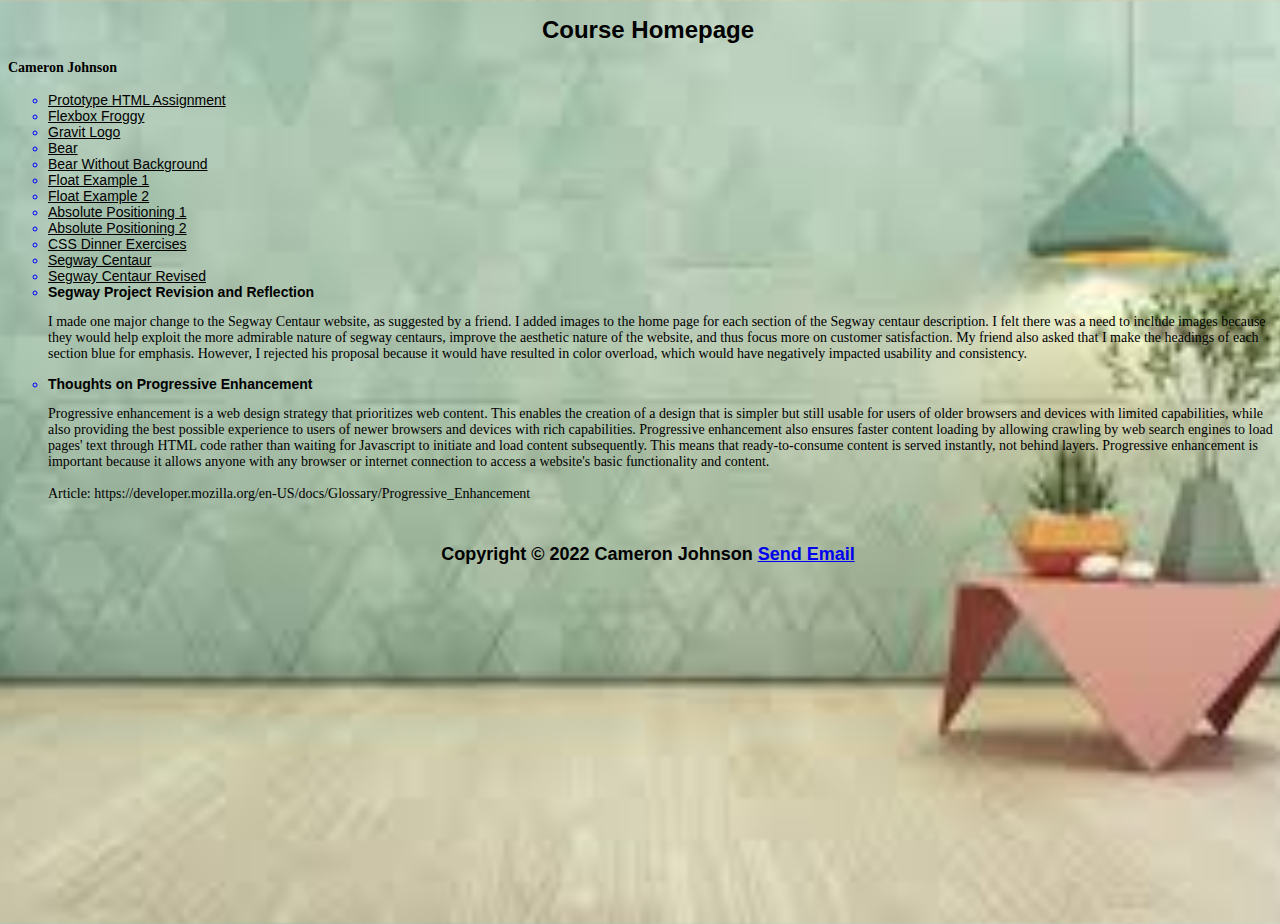
<file: index.html>
<!doctype html>

<html lang="en">
<head>
  <meta charset="utf-8">

  <title>IFSC 1310 | Cameron Johnson</title>
  <link rel="stylesheet" href="homepage.css"/>
</head>
<body>
    <h1> Course Homepage</h1>
    <p id="name"><strong> Cameron Johnson</strong></p>
    <ul>
        <li >
            <a href="assignment.html"> Prototype HTML Assignment </a>
        </li>
        <li>
            <a href="FlexboxFroggy.html"> Flexbox Froggy </a>
        </li>
        <li>
            <a href="gravit.html"> Gravit Logo </a>
        </li>
        <li>
            <a href="bear1.html"> Bear </a>
        </li>
        <li>
            <a href="bear.html"> Bear Without Background </a>
        </li>
        <li>
            <a href="posit-lab.html"> Float Example 1 </a>
        </li>
        <li>
            <a href="floatex2.html"> Float Example 2 </a>
        </li>
        <li>
            <a href="absltpos1.html"> Absolute Positioning 1 </a>
        </li>
        <li>
            <a href="absltpo2.html"> Absolute Positioning 2 </a>
        </li>
        <li>
            <a href="dinner.html"> CSS Dinner Exercises </a>
        </li>
        <li>
            <a href="https://cameronjohnson215.github.io/ifsc-1310-Segway/index.html"> Segway Centaur </a>
        </li>
        <li>
            <a href="https://cameronjohnson215.github.io/ifsc-1310-Segway-Revised/index.html"> Segway Centaur Revised </a>
        </li>
        <li>
            <b>Segway Project Revision and Reflection</b>
            <p>I made one major change to the Segway Centaur website, as suggested by a friend. 
                I added images to the home page for each section of the Segway centaur description. 
                I felt there was a need to include images because they would help exploit the more admirable nature of segway centaurs, improve the aesthetic nature of the website, and thus focus more on customer satisfaction.
                 My friend also asked that I make the headings of each section blue for emphasis. However, I rejected his proposal because it would have resulted in color overload, which would have negatively impacted usability and consistency.
                 </p>
        </li>  
        <li>
           <b> Thoughts on Progressive Enhancement </b>
            <p>Progressive enhancement is a web design strategy that prioritizes web content.
                 This enables the creation of a design that is simpler but still usable for users of older 
                 browsers and devices with limited capabilities, while also providing the best possible experience to users of newer browsers and devices with rich capabilities.
                 Progressive enhancement also ensures faster content loading by allowing crawling by web search engines to load pages' text through HTML code rather than waiting for Javascript to initiate and load content subsequently. 
                 This means that ready-to-consume content is served instantly, not behind layers. Progressive enhancement is important because it allows anyone with any browser or internet connection to access a website's basic functionality and content.
                <br>
                <br>
                Article: https://developer.mozilla.org/en-US/docs/Glossary/Progressive_Enhancement




                 </p>
        </li>
    </ul>
    <footer> 
        <h6>
         Copyright © 2022 Cameron Johnson <a href = "mailto: cjjohnson9@ualr.edu">Send Email </a>
        </h6>
    </footer>
    </body>
    </html>
</file>
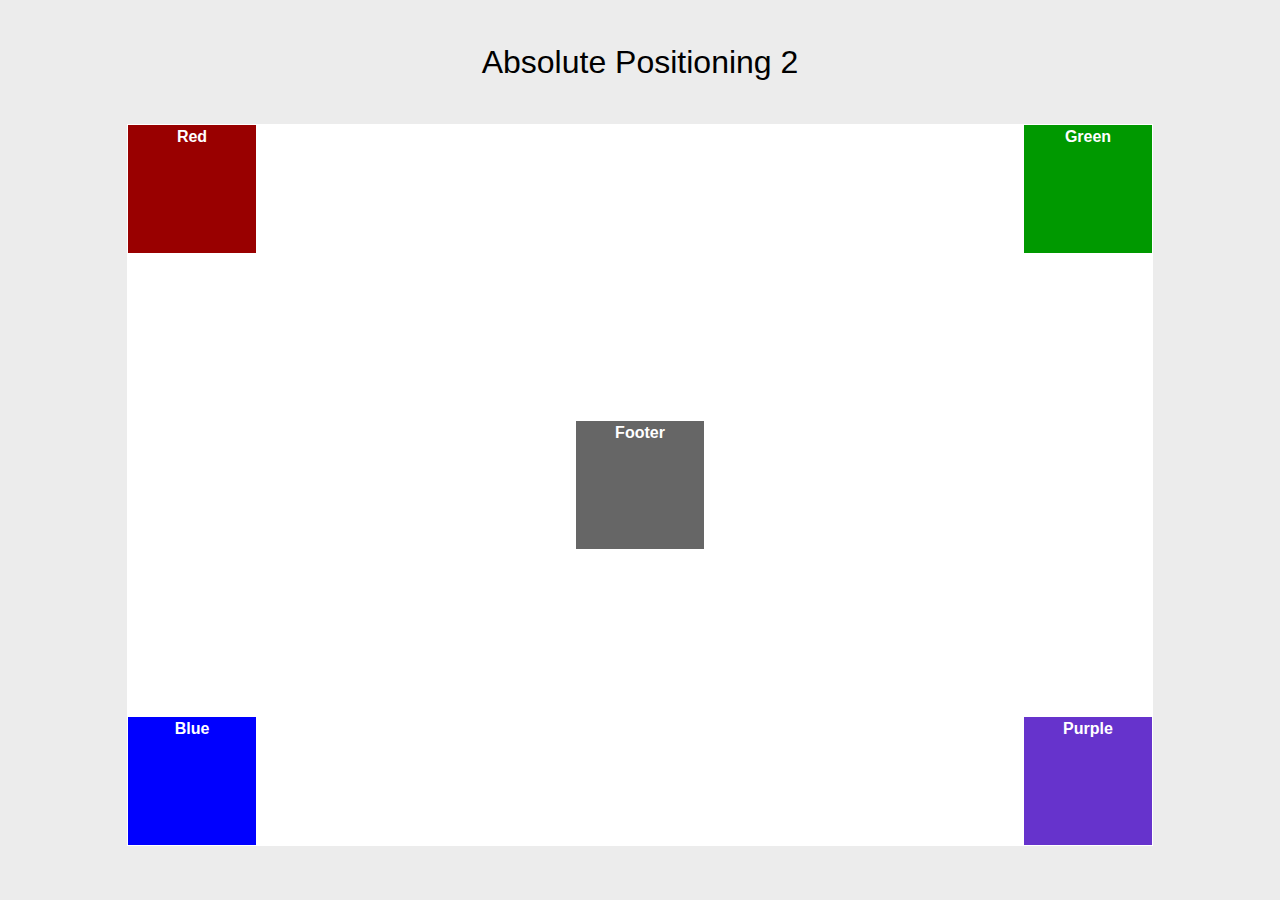
<file: absltpo2.html>
<!doctype html>

<html lang="en">
<head>
  <meta charset="utf-8">

  <title>IFSC 1310 | Cameron Johnson</title>
  <link rel="stylesheet" href="abstlpos2.css"/>
</head>
<body>
<h1>Absolute Positioning 2</h1>
<div id="wrapper">
  <div id="red" class="tile">Red</div>
  <div id="green" class="tile">Green</div>
  <div id="blue" class="tile">Blue</div>
  <div id="purple" class="tile">Purple</div>
  <div id="footer">Footer</div>
</div>
</body>
</html>
</file>
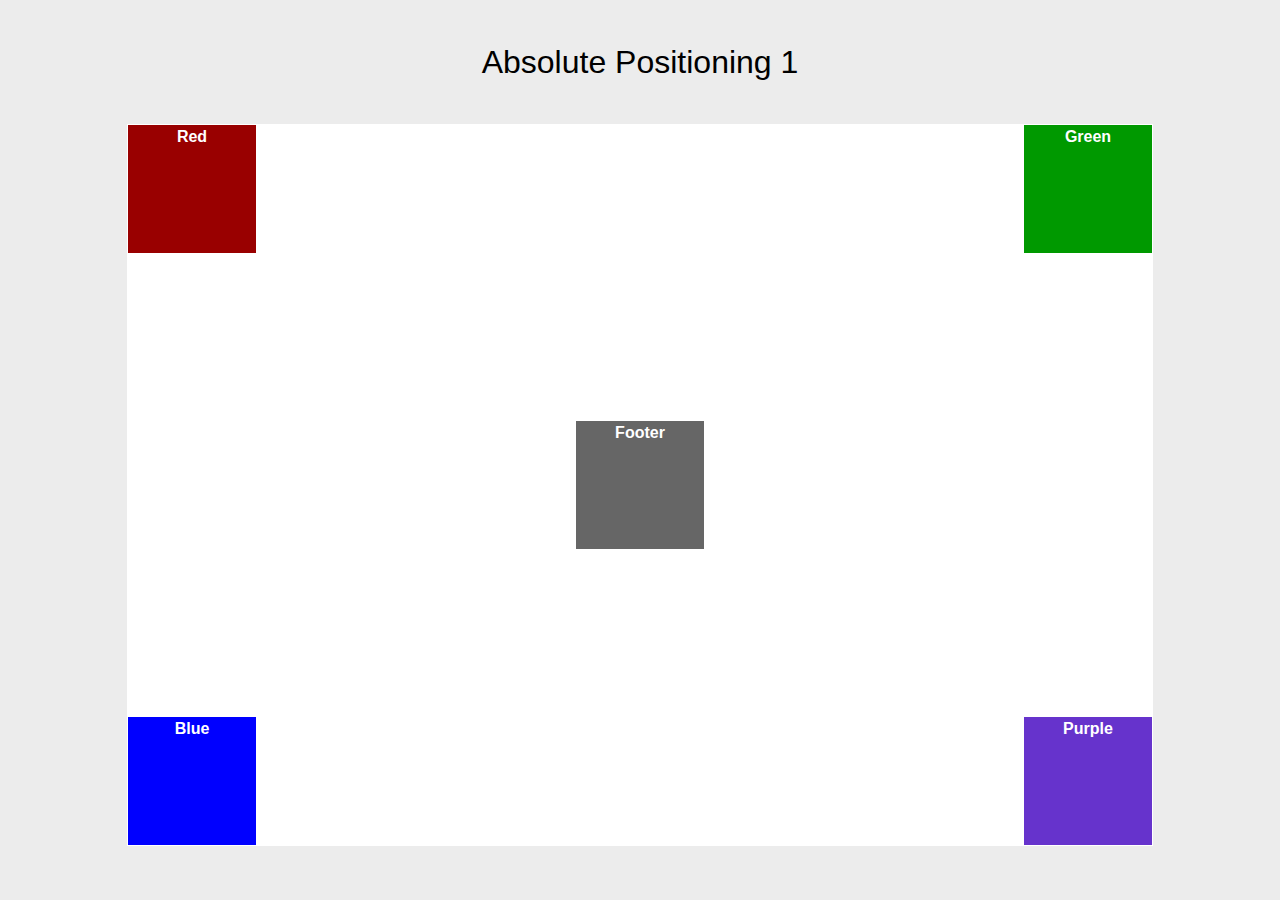
<file: absltpos1.html>
<!doctype html>

<html lang="en">
<head>
  <meta charset="utf-8">

  <title>IFSC 1310 | Cameron Johnson</title>
  <link rel="stylesheet" href="absltpos1.css"/>
</head>
<body>
<h1>Absolute Positioning 1</h1>
<div id="wrapper">
  <div id="red" class="tile">Red</div>
  <div id="green" class="tile">Green</div>
  <div id="blue" class="tile">Blue</div>
  <div id="purple" class="tile">Purple</div>
  <div id="footer">Footer</div>
</div>
</body>
</html>
</file>
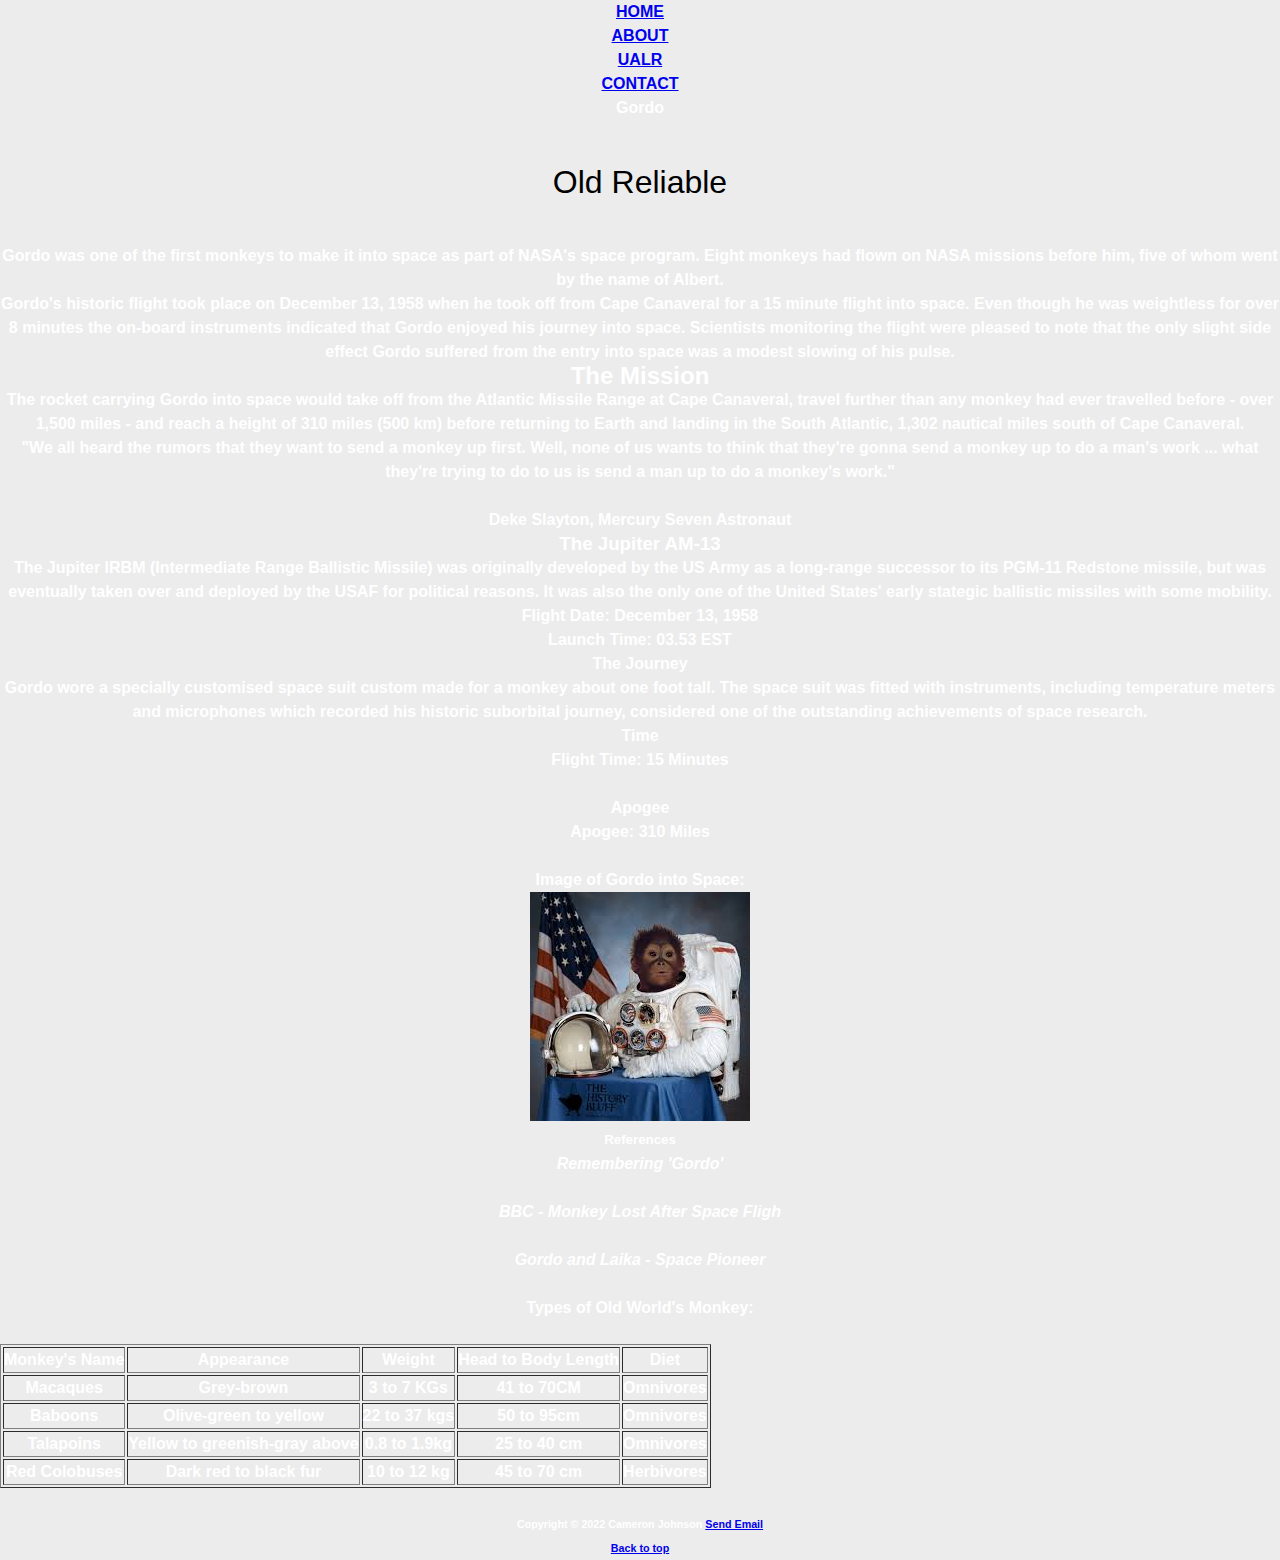
<file: assignment.html>
<!doctype html>

<html lang="en">
<head>
  <meta charset="utf-8">

  <title>IFSC 1310 | Cameron Johnson</title>
  <meta name="description" content="Prototype HTML Assignment Submission">
  <meta name="author" content="Cameron Johnson">
  <link rel="stylesheet" href="index.css"/>

</head>

<body>
    <nav>  
        <ul>  
        <li>  
        <a href="#"> HOME </a>  
        </li>  
        <li>  
        <a href="#"> ABOUT </a>  
        </li>  
        <li>  
        <a href="#"> UALR </a>  
        </li>  
        <li> <a href="#"> CONTACT </a>  
        </li>    
        </ul>  
        </nav>  
  <p><strong>Gordo</strong></p>
  <div id="oldReliable">
    <h1>Old Reliable</h1>
    <p>Gordo was one of the first monkeys to make it into space as part of NASA's space program. 
        Eight monkeys had flown on NASA missions before him, five of whom went by the name of Albert.<br>
        Gordo's historic flight took place on December 13, 1958 when he took off from Cape Canaveral for a 15 minute flight into space.
         Even though he was weightless for over 8 minutes the on-board instruments indicated that Gordo enjoyed his journey into space.
          Scientists monitoring the flight were pleased to note that the only slight side effect Gordo suffered from the entry into space was a modest slowing of his pulse.</p>
  </div>
  <!-- closing div ID, oldReliable -->
  <div id="theMission">
    <h2>The Mission</h2>
    <p>The rocket carrying Gordo into space would take off from the Atlantic Missile Range at Cape Canaveral,
         travel further than any monkey had ever travelled before - over 1,500 miles - and reach a height of 310 miles (500 km) before returning to Earth and landing in the South Atlantic,
          1,302 nautical miles south of Cape Canaveral.<br> <blockquote>"We all heard the rumors that they want to send a monkey up first. Well, 
          none of us wants to think that they're gonna send a monkey up to do a man's work ... what they're trying to do to us is send a man up to do a monkey's work."</blockquote><br>
        
        Deke Slayton, Mercury Seven Astronaut</p>
  </div>
  <!-- closing div ID, theMission -->
  <div id="theJupiterAM-13">
    <h3>The Jupiter AM-13</h3>
    <p>The Jupiter IRBM (Intermediate Range Ballistic Missile) was originally developed by the US Army as a long-range successor to its PGM-11 Redstone missile, 
        but was eventually taken over and deployed by the USAF for political reasons. 
        It was also the only one of the United States' early stategic ballistic missiles with some mobility.<br>

        Flight Date: December 13, 1958 <br>
        Launch Time: 03.53 EST</p>
  </div>
  <!-- closing div ID, theJupiterAM-13 -->
  <div id="theJourney">
    <h4>The Journey</h4>
    <p>Gordo wore a specially customised space suit custom made for a monkey about one foot tall. 
        The space suit was fitted with instruments, including temperature meters and microphones which recorded his historic suborbital journey, 
        considered one of the outstanding achievements of space research.<br> </p>
        <dl> 
            <dt> Time</dt>
                <dd>Flight Time: 15 Minutes</dd><br>
                <dt> Apogee</dt>
                <dd>Apogee: 310 Miles</dd><br>
            
            </dl>     
  </div>
  <!-- closing div ID, theJourney -->
  <p>Image of Gordo into Space:</p>
  <img src="gordo.jpeg">
  <div id="References">
    <h5>References</h5>
    <ol> 
        <li><em>Remembering 'Gordo'</em></li><br>
        <li><em>BBC - Monkey Lost After Space Fligh</em></li><br>
        <li><em>Gordo and Laika - Space Pioneer</em></li><br>
    </ol>
  </div>
  <!-- closing div ID, References -->
  <p>Types of Old World's Monkey:</p><br>
  
<div style=”overflow-x: auto;”>
    <table border=”1″>
    <tr>
    <th>Monkey's Name</th>
    <th>Appearance</th>
    <th>Weight</th>
    <th>Head to Body Length</th>
    <th>Diet</th>
    </tr>
    <tr>
    <td>Macaques</td>
    <td>Grey-brown</td>
    <td>3 to 7 KGs</td>
    <td>41 to 70CM</td>
    <td>Omnivores</td>
    </tr>
    <tr>
    <td>Baboons</td>
    <td>Olive-green to yellow</td>
    <td> 22 to 37 kgs</td>
    <td>50 to 95cm</td>
    <td>Omnivores</td>
    </tr>
    <tr>
    <td>Talapoins</td>
    <td>Yellow to greenish-gray above</td>
    <td>0.8 to 1.9kg</td>
    <td> 25 to 40 cm</td>
    <td>Omnivores</td>
    </tr>
    <tr>
        <td>Red Colobuses</td>
        <td>Dark red to black fur</td>
        <td>10 to 12 kg</td>
        <td> 45 to 70 cm</td>
        <td>Herbivores</td>
        </tr>
    </table>
    </div><br>
  <footer> 
      <h6>
       Copyright © 2022 Cameron Johnson <a href = "mailto: cjjohnson9@ualr.edu">Send Email<br><a href="#top">Back to top </a>
      </h6>
  </footer>
</body>
</html>
</file>
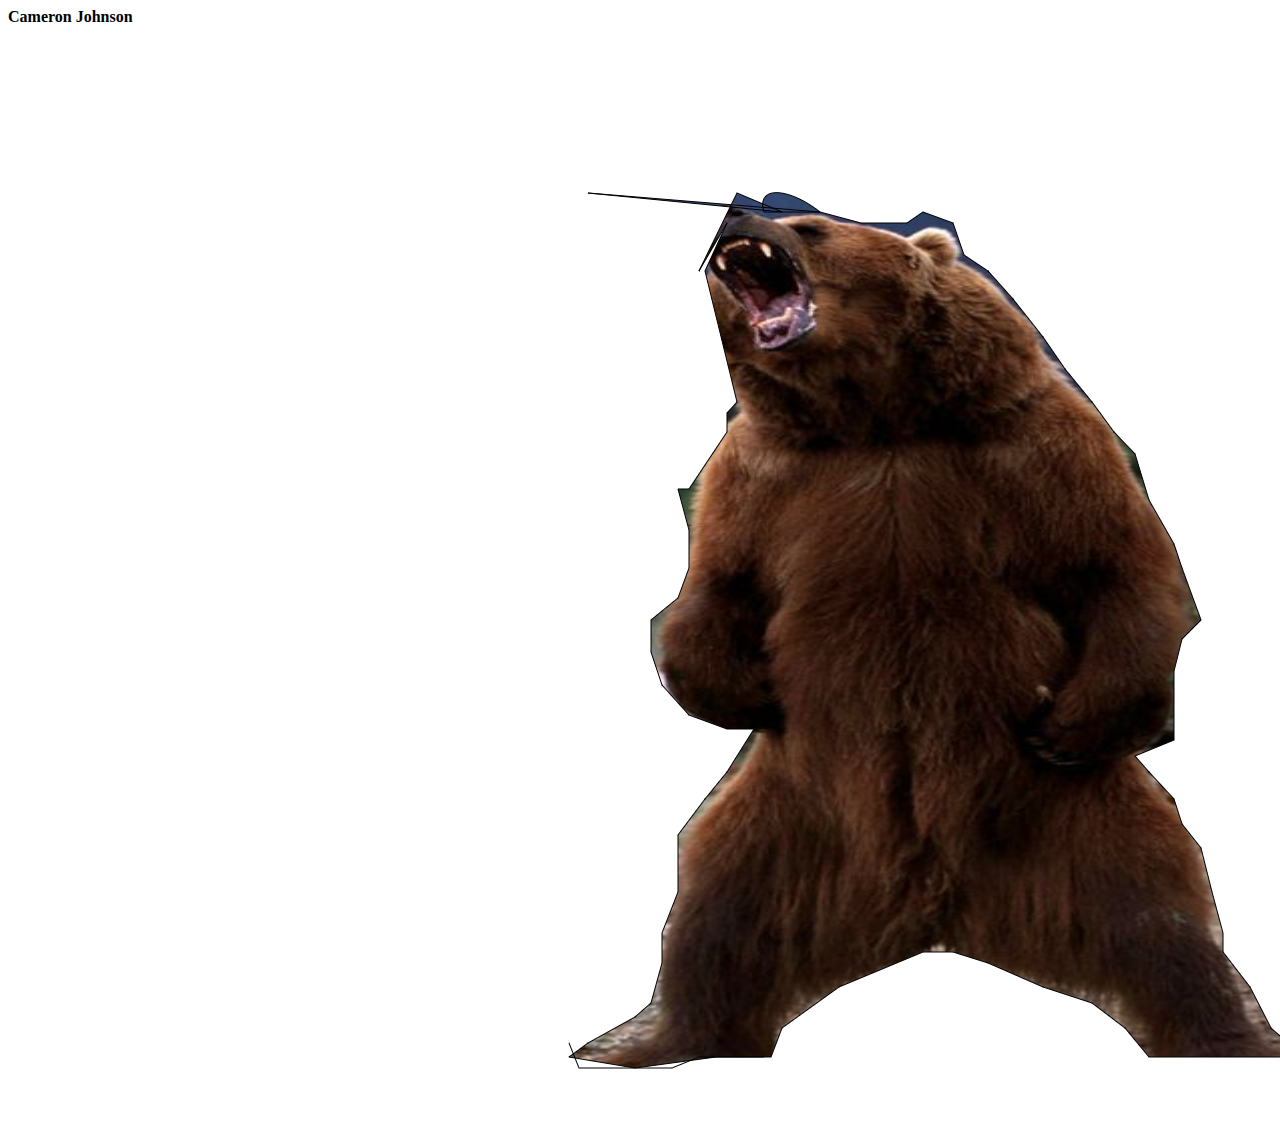
<file: bear.html>
<html lang="en">
<head>
  <meta charset="utf-8">

  <title>IFSC 1310 | Cameron Johnson</title>
  <link rel="stylesheet" href=""/>
</head>
<body>
    <p ><strong> Cameron Johnson</strong></p>
    <img src="Untitled-3.png"/>
    </body>
    </html>
</file>
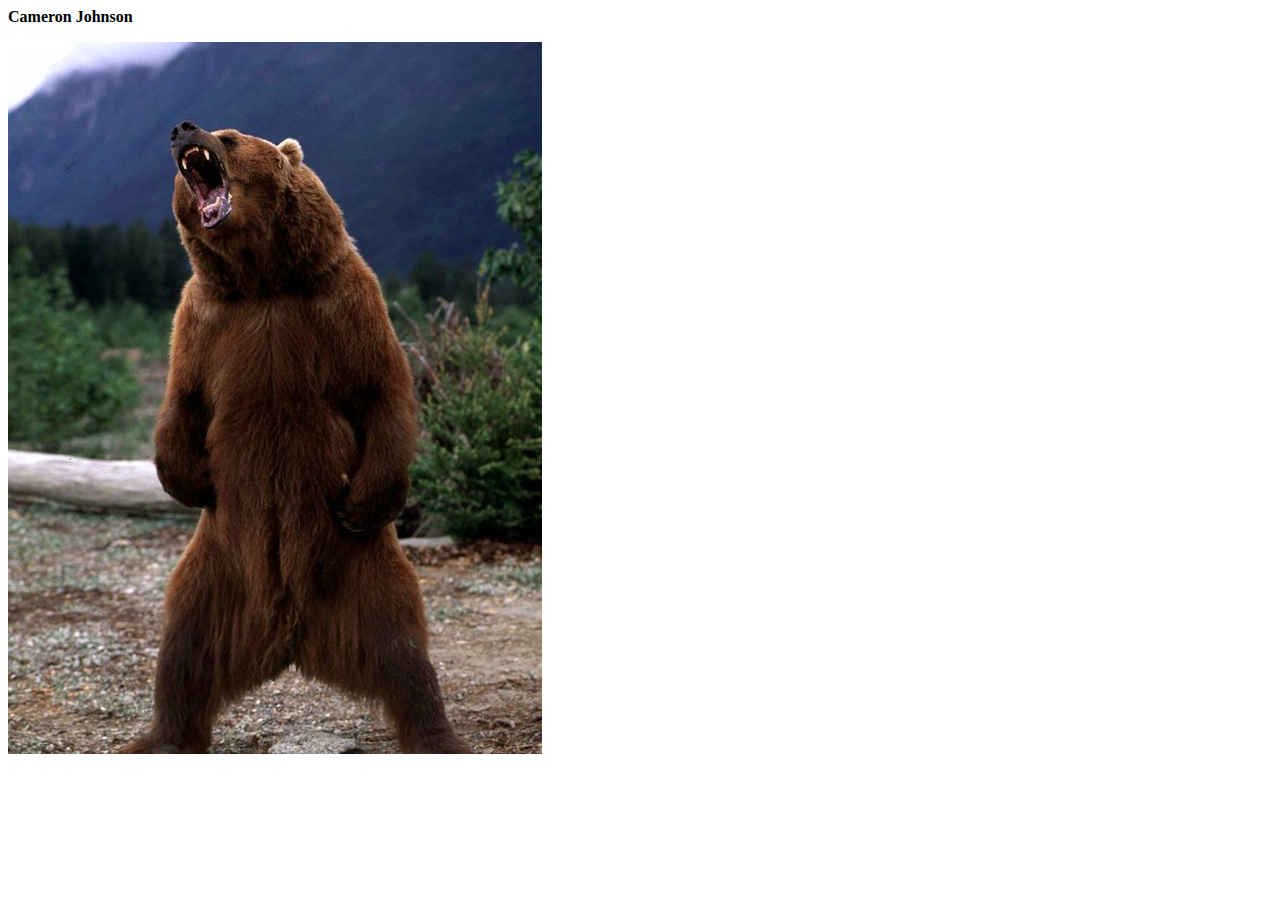
<file: bear1.html>
<html lang="en">
<head>
  <meta charset="utf-8">

  <title>IFSC 1310 | Cameron Johnson</title>
  <link rel="stylesheet" href=""/>
</head>
<body>
    <p ><strong> Cameron Johnson</strong></p>
    <img src="bear1.jpg"/>
    </body>
    </html>
</file>
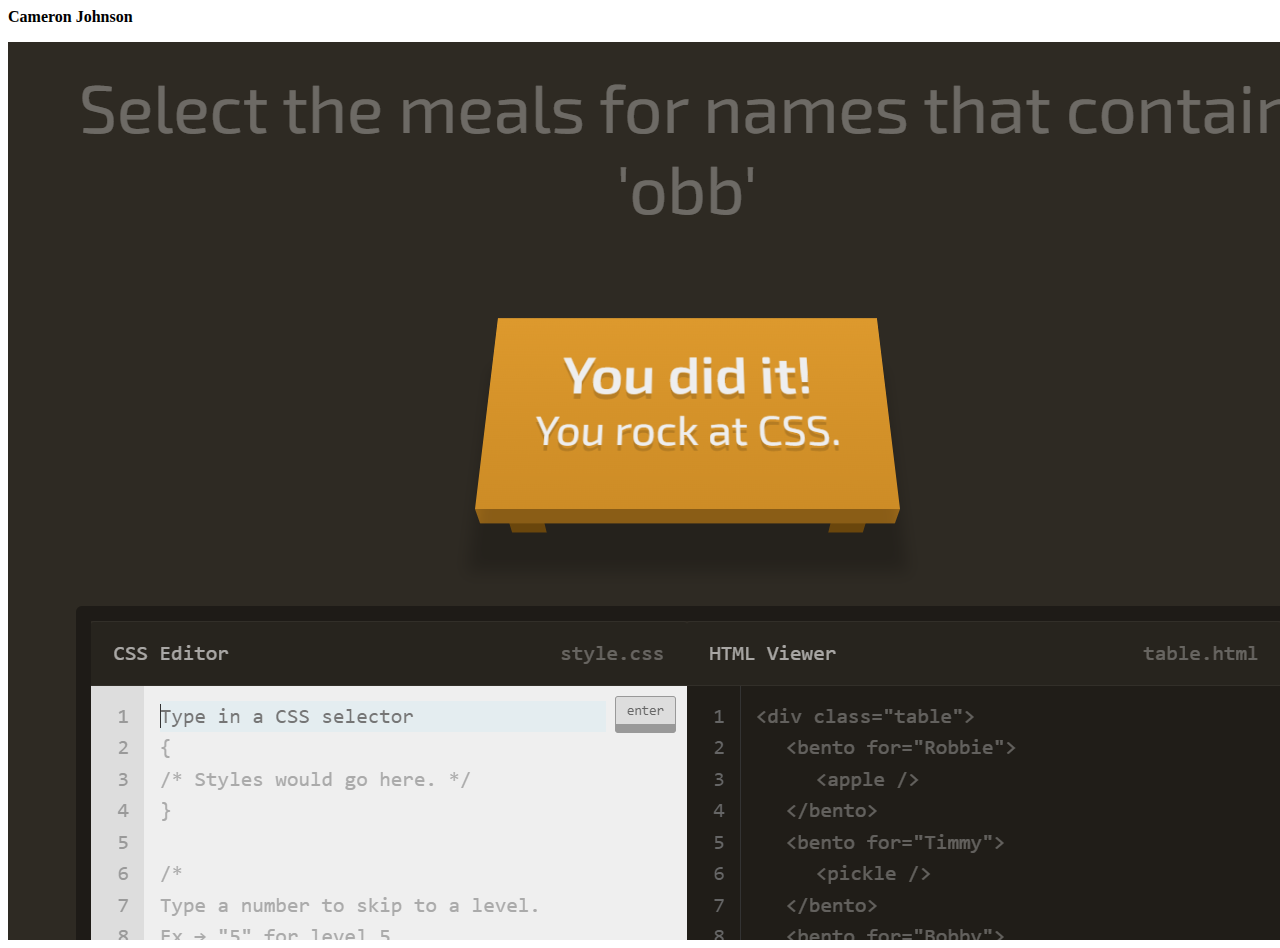
<file: dinner.html>
<html lang="en">
<head>
  <meta charset="utf-8">

  <title>IFSC 1310 | Cameron Johnson</title>
  <link rel="stylesheet" href=""/>
</head>
<body>
    <p ><strong> Cameron Johnson</strong></p>
    <img src="dinner.PNG"/>
    </body>
    </html>
</file>
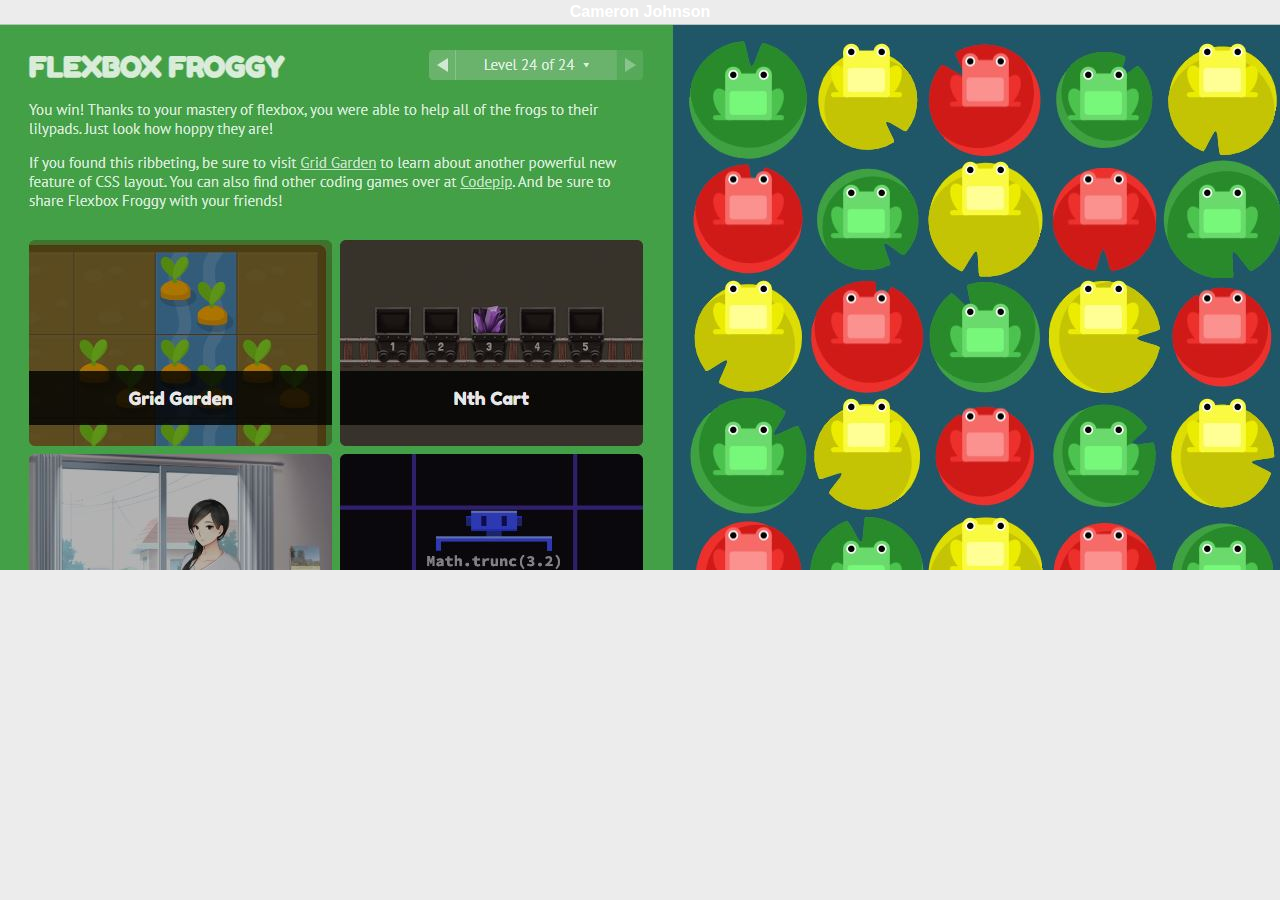
<file: FlexboxFroggy.html>
<html lang="en">
<head>
  <meta charset="utf-8">

  <title>IFSC 1310 | Cameron Johnson</title>
  <link rel="stylesheet" href="index.css"/>
</head>
<body>
    <p ><strong> Cameron Johnson</strong></p>
    <img src="flexbox screenshot.JPG"/>
    </body>
    </html>
</file>
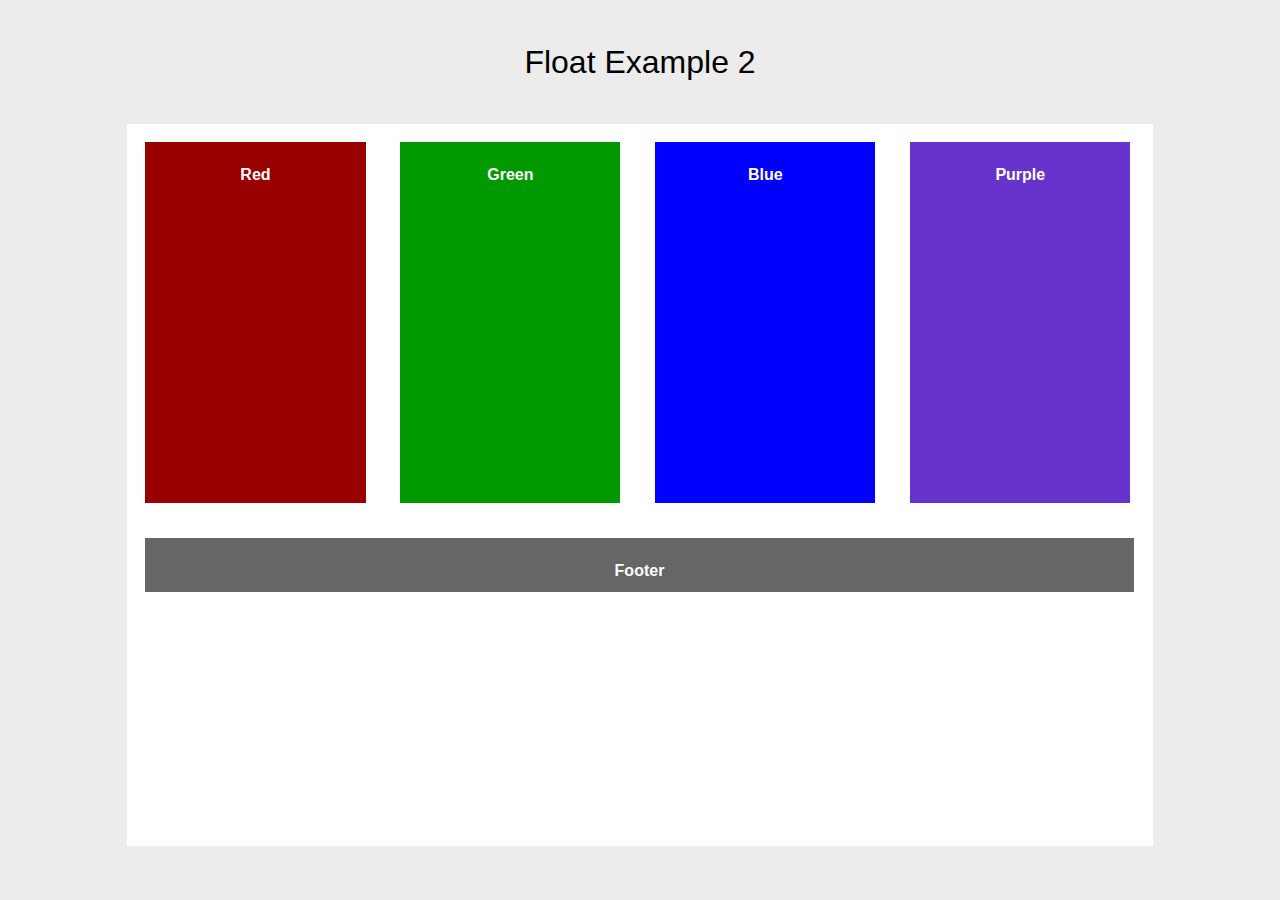
<file: floatex2.html>
<!doctype html>

<html lang="en">
<head>
  <meta charset="utf-8">

  <title>IFSC 1310 | Cameron Johnson</title>
  <link rel="stylesheet" href="floatex2.css"/>
</head>
<body>
<h1>Float Example 2</h1>
<div id="wrapper">
  <div id="red" class="tile">Red</div>
  <div id="green" class="tile">Green</div>
  <div id="blue" class="tile">Blue</div>
  <div id="purple" class="tile">Purple</div>
  <div id="footer">Footer</div>
</div>
</body>
</html>
</file>
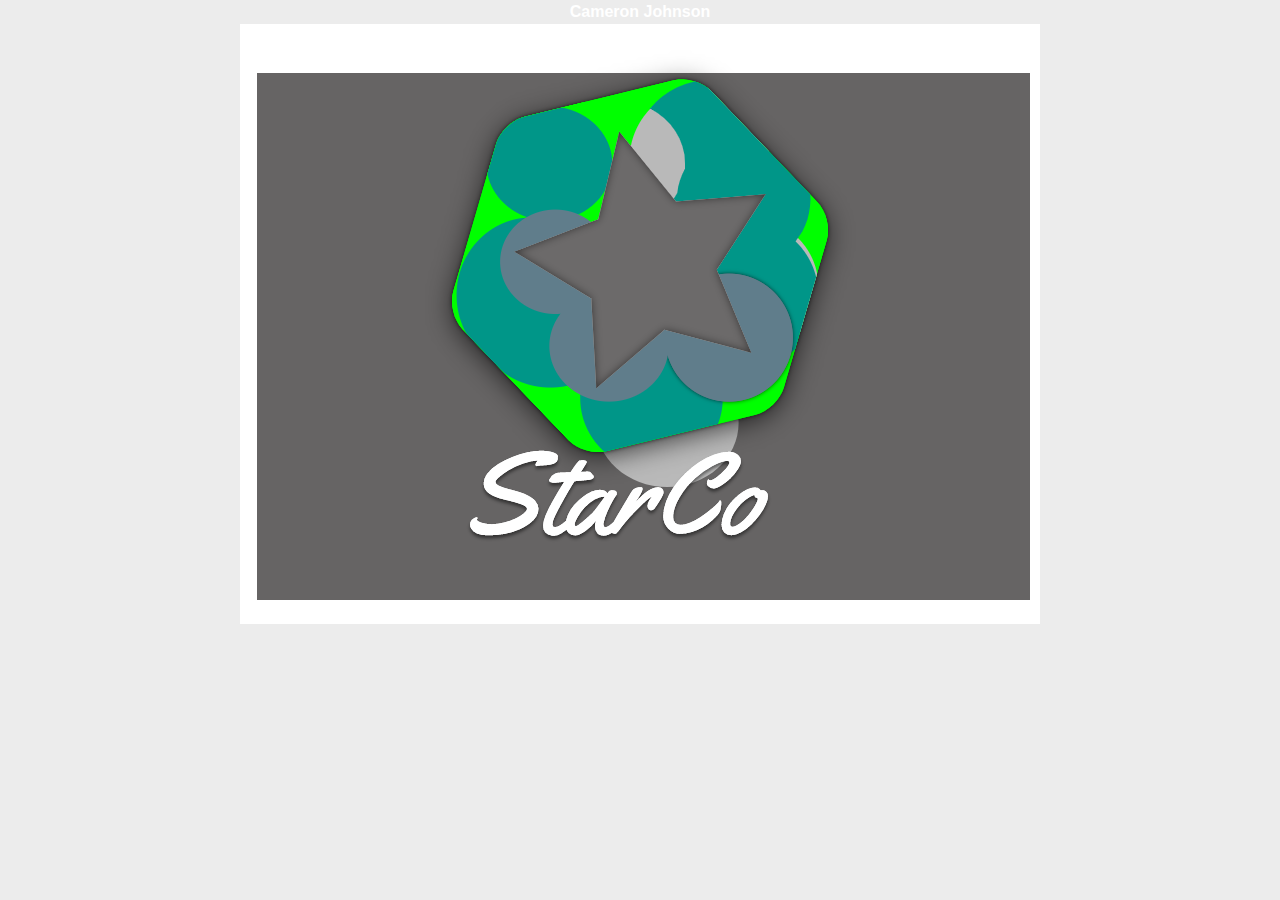
<file: gravit.html>
<html lang="en">
<head>
  <meta charset="utf-8">

  <title>IFSC 1310 | Cameron Johnson</title>
  <link rel="stylesheet" href="index.css"/>
</head>
<body>
    <p ><strong> Cameron Johnson</strong></p>
    <img src="Gravit logo.png"/>
    </body>
    </html>
</file>
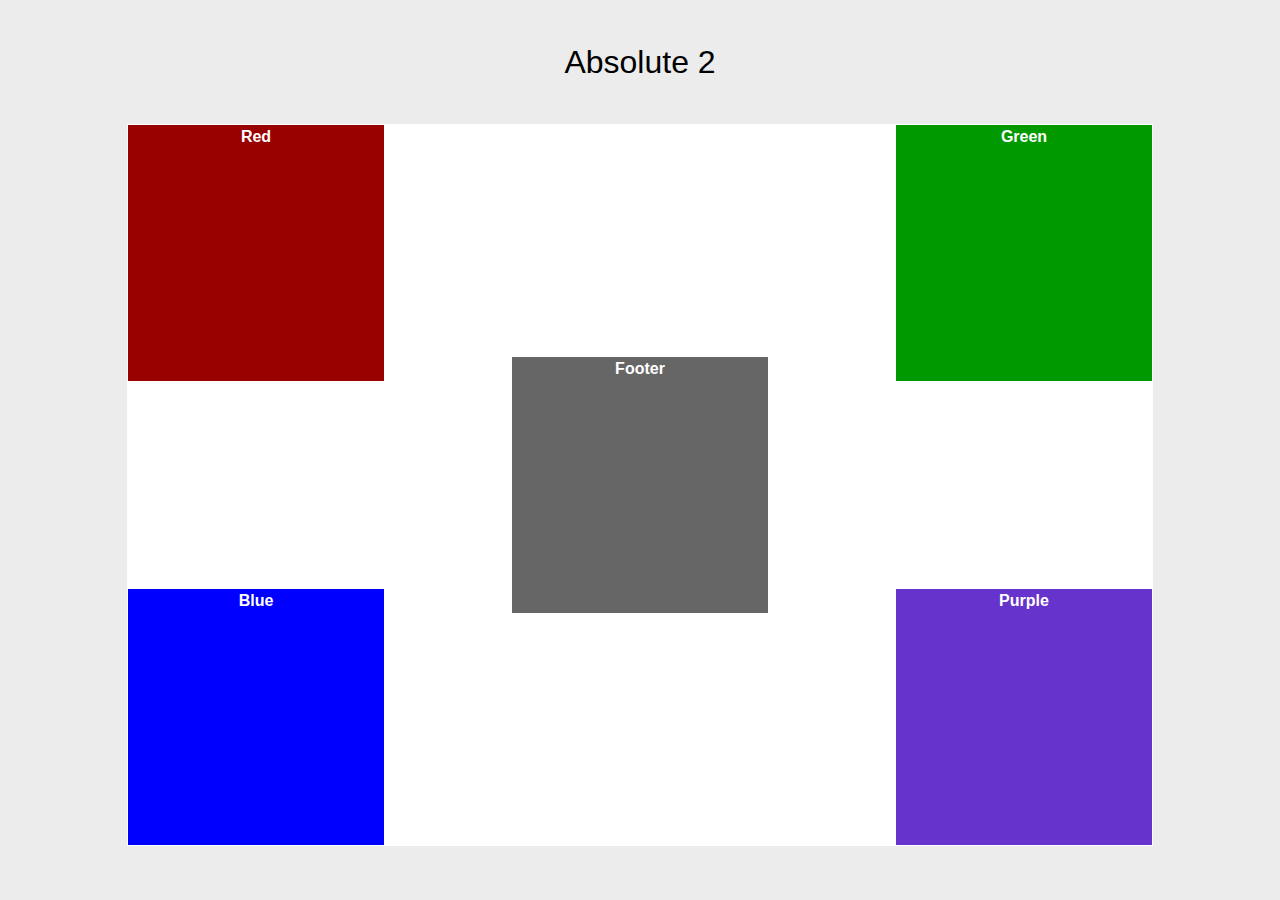
<file: posit-lab.html>
<!doctype html>

<html lang="en">
<head>
  <meta charset="utf-8">

  <title>IFSC 1310 | Cameron Johnson</title>
  <link rel="stylesheet" href="index.css"/>
</head>
<body>
<h1>Absolute 2</h1>
<div id="wrapper">
  <div id="red" class="tile">Red</div>
  <div id="green" class="tile">Green</div>
  <div id="blue" class="tile">Blue</div>
  <div id="purple" class="tile">Purple</div>
  <div id="footer">Footer</div>
</div>
</body>
</html>
</file>
<file: homepage.css>
body{
    background-image:url(background.jfif);
    background-position: center;
    background-size: cover;
    position: relative;
    min-height: 100vh;
    width: 100%;
}
ul li{
    font-style: normal;
    font-family: 'Segoe UI', Tahoma, Geneva, Verdana, sans-serif;
    list-style-type: circle;
    color:black;
    font-size: 14px;
    font-weight: 400;
    
}
h1{
    font-size: x-large;
    font-family: 'Segoe UI', Tahoma, Geneva, Verdana, sans-serif;
    font-weight: 600;
    text-align: center;
    
}
ul li::marker{
    color: blue;
}
.bg{
    background-repeat: no-repeat;
    height: 100%;
    width: 100%;
}
ul li a{
    color:black;
    font-size: 14px;
    font-family: Verdana, Geneva, Tahoma, sans-serif;
}
p{
    font-size: 14px;
    font-family:'Times New Roman', Times, serif;
    align-items: justify;
    margin-right: 10px;
}
h6{
    font-size: large;
    font-family: 'Segoe UI', Tahoma, Geneva, Verdana, sans-serif;
    font-weight: bolder;
    text-align: center;
}
h2{

}
</file>
<file: abstlpos2.css>
* {
    margin: 0px;
    padding: 0px;
  }
  body {
    background-color: #ececec;
    font-weight: bold;
    font-family: Tahoma, Geneva, sans-serif;
    color: #fff;
    text-align: center;
    line-height: 24px;
  }
  #wrapper {
    position: relative;
    width: 80vw;
    height: 80vh;
    background-color: #fff;
    border-top-width: 1px;
    border-right-width: 1px;
    border-bottom-width: 1px;
    border-left-width: 1px;
    border-top-style: solid;
    border-right-style: solid;
    border-bottom-style: solid;
    border-left-style: solid;
    margin-right: auto;
    margin-left: auto;
  }
  #wrapper div {
    
  }
  
  #red {
    background-color: #900;
    position: absolute;
    top: 0;
    left: 0;
    width: 10vw;
    height: 10vw;
  }
  #green {
    background-color: #090;
    position: absolute;
    top: 0;
    right: 0;
    width: 10vw;
    height: 10vw;
  }
  #blue {
    background-color: #00f;
    position: absolute;
    bottom: 0;
    left: 0;
    width: 10vw;
    height: 10vw;
  }
  #purple {
    background-color: #63c;
    position: absolute;
    bottom: 0;
    right: 0;
    width: 10vw;
    height: 10vw;
  }
  #footer {
    background-color: #666;
    position: absolute;
    top: 50%;
    left: 50%;
    transform: translate(-50%, -50%);
    width: 10vw;
    height: 10vw;
  }
  h1 {
    color: #000;
    font-weight: normal;
    padding: 50px;
  }
</file>
<file: absltpos1.css>
* {
    margin: 0px;
    padding: 0px;
  }
  body {
    background-color: #ececec;
    font-weight: bold;
    font-family: Tahoma, Geneva, sans-serif;
    color: #fff;
    text-align: center;
    line-height: 24px;
  }
  #wrapper {
    position: relative;
    width: 80vw;
    height: 80vh;
    background-color: #fff;
    border-top-width: 1px;
    border-right-width: 1px;
    border-bottom-width: 1px;
    border-left-width: 1px;
    border-top-style: solid;
    border-right-style: solid;
    border-bottom-style: solid;
    border-left-style: solid;
    margin-right: auto;
    margin-left: auto;
  }
  #wrapper div {
    
  }
  
  #red {
    background-color: #900;
    position: absolute;
    top: 0;
    left: 0;
    width: 10vw;
    height: 10vw;
  }
  #green {
    background-color: #090;
    position: absolute;
    top: 0;
    right: 0;
    width: 10vw;
    height: 10vw;
  }
  #blue {
    background-color: #00f;
    position: absolute;
    bottom: 0;
    left: 0;
    width: 10vw;
    height: 10vw;
  }
  #purple {
    background-color: #63c;
    position: absolute;
    bottom: 0;
    right: 0;
    width: 10vw;
    height: 10vw;
  }
  #footer {
    background-color: #666;
    position: absolute;
    top: 50%;
    left: 50%;
    transform: translate(-50%, -50%);
    width: 10vw;
    height: 10vw;
  
    
  }
  h1 {
    color: #000;
    font-weight: normal;
    padding: 50px;
  }
</file>
<file: index.css>
* {
	margin: 0px;
	padding: 0px;
}
body {
	background-color: #ECECEC;
	font-weight: bold;
	font-family: Tahoma, Geneva, sans-serif;
	color: #FFF;
	text-align: center;
	line-height: 24px;
}
#wrapper {
  position:relative;
  width: 80vw;
  height:80vh;
	background-color: #FFF;
	border-top-width: 1px;
	border-right-width: 1px;
	border-bottom-width: 1px;
	border-left-width: 1px;
	border-top-style: solid;
	border-right-style: solid;
	border-bottom-style: solid;
	border-left-style: solid;
	margin-right: auto;
	margin-left: auto;
}
#wrapper div{
  width:20vw;
  height:20vw;
}

#red {
	background-color: #900;
  position:absolute;
  top:0;
  left:0;
}
#green {
	background-color: #090;
  position:absolute;
  top:0;
  right:0;
}
#blue {
	background-color: #00F;
  position:absolute;
  bottom:0;
  left:0;
}
#purple {
	background-color: #63C;
  position:absolute;
  bottom:0;
  right:0;
}
#footer {
	background-color: #666;
  position:absolute;
  top:50%;
  left:50%;
  transform: translate(-50%, -50%);
}
h1 {
	color: #000;
	font-weight: normal;
	padding: 50px;
}
</file>
<file: floatex2.css>
* {
	margin: 0px;
	padding: 0px;
}
body {
	background-color: #ECECEC;
	font-weight: bold;
	font-family: Tahoma, Geneva, sans-serif;
	color: #FFF;
	text-align: center;
	line-height: 24px;
}
#wrapper {
  position:relative;
  width: 80vw;
  height:80vh;
	background-color: #FFF;
	border-top-width: 1px;
	border-right-width: 1px;
	border-bottom-width: 1px;
	border-left-width: 1px;
	border-top-style: solid;
	border-right-style: solid;
	border-bottom-style: solid;
	border-left-style: solid;
	margin-right: auto;
	margin-left: auto;
}
#wrapper div{
    
   
}

#red {
	background-color: #900;
    float: left;
    width:14vw;
    height:25vw;
    margin: 1.7%;
    padding: 2%;
    
}
#green {
	background-color: #090;
    float: left;
    width:14vw;
    height:25vw;
    margin: 1.7%;
    padding: 2%;
   
  
}
#blue {
	background-color: #00F;
    float: left;
    width:14vw;
    height:25vw;
    margin: 1.7%;
    padding: 2%;
    
}
#purple {
	background-color: #63C;
    float: left;
    width:14vw;
    height:25vw;
    margin: 1.7%;
    padding: 2%;
}
#footer {
	background-color: #666;
    position: relative;
    float:left;
    width:74vw;
    height:1vw;
    margin: 1.7%;
    padding: 2%;
}
h1 {
	color: #000;
	font-weight: normal;
	padding: 50px;

}
</file>
